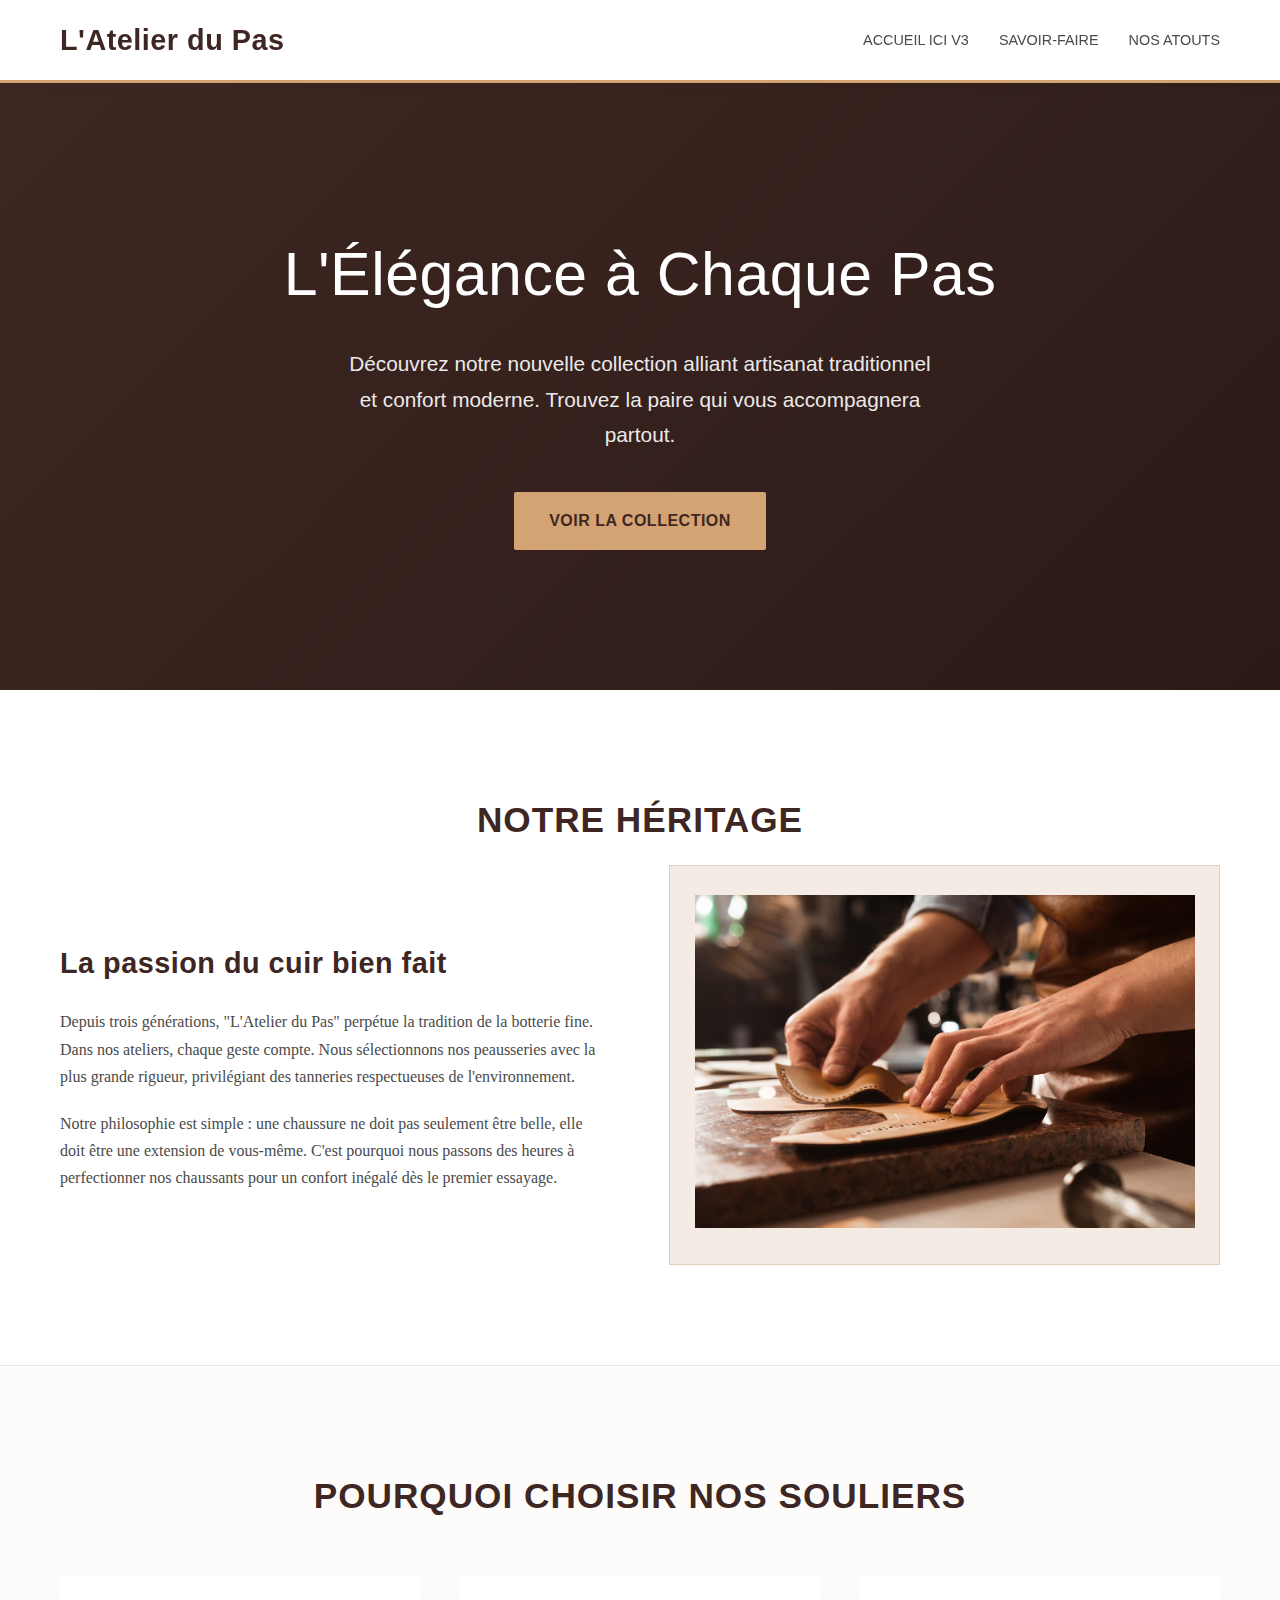
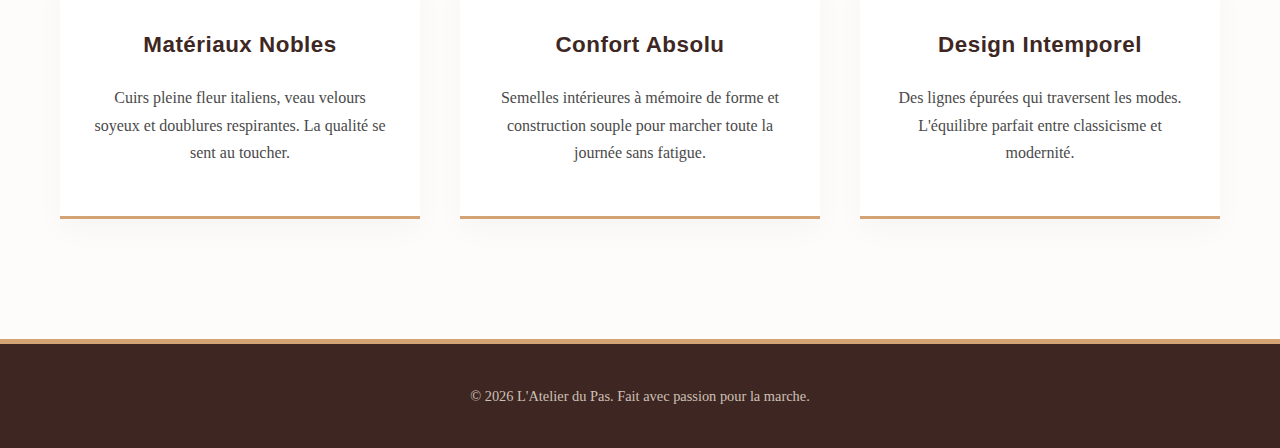
<file: index.html>
<!doctype html>
<html lang="fr">
  <head>
    <meta charset="UTF-8" />
    <meta name="viewport" content="width=device-width, initial-scale=1.0" />
    <meta
      name="description"
      content="L'Atelier du Pas - Chaussures artisanales alliant style, confort et matériaux nobles."
    />
    <link rel="stylesheet" href="css/style.css" />
    <script src="js/script.js" defer></script>
    <title>L'Atelier du Pas | Chaussures Artisanales</title>
  </head>
  <body>
    <header>
      <div class="container navbar">
        <div class="logo">L'Atelier du Pas</div>
        <button class="menu-toggle" aria-label="Ouvrir le menu">☰</button>
        <nav>
          <ul class="nav-links">
            <li><a href="#hero">Accueil ici v3</a></li>
            <li><a href="#about">Savoir-Faire</a></li>
            <li><a href="#features">Nos Atouts</a></li>
          </ul>
        </nav>
      </div>
    </header>

    <main>
      <section id="hero">
        <div class="container">
          <h1>L'Élégance à Chaque Pas</h1>
          <p>
            Découvrez notre nouvelle collection alliant artisanat traditionnel
            et confort moderne. Trouvez la paire qui vous accompagnera partout.
          </p>
          <a href="collection.html" class="btn">Voir la Collection</a>
        </div>
      </section>

      <section id="about">
        <div class="container">
          <h2 class="section-title">Notre Héritage</h2>
          <div class="about-content">
            <div class="about-text">
              <h3>La passion du cuir bien fait</h3>
              <p>
                Depuis trois générations, "L'Atelier du Pas" perpétue la
                tradition de la botterie fine. Dans nos ateliers, chaque geste
                compte. Nous sélectionnons nos peausseries avec la plus grande
                rigueur, privilégiant des tanneries respectueuses de
                l'environnement.
              </p>
              <p style="margin-top: 20px">
                Notre philosophie est simple : une chaussure ne doit pas
                seulement être belle, elle doit être une extension de vous-même.
                C'est pourquoi nous passons des heures à perfectionner nos
                chaussants pour un confort inégalé dès le premier essayage.
              </p>
            </div>
            <div class="about-image">
              <p><img width="500px" src="img/Cuir_080.jpg" alt="" /></p>
            </div>
          </div>
        </div>
      </section>

      <section id="features">
        <div class="container">
          <h2 class="section-title">Pourquoi Choisir Nos Souliers</h2>
          <div class="features-grid">
            <article class="feature-card">
              <h3>Matériaux Nobles</h3>
              <p>
                Cuirs pleine fleur italiens, veau velours soyeux et doublures
                respirantes. La qualité se sent au toucher.
              </p>
            </article>

            <article class="feature-card">
              <h3>Confort Absolu</h3>
              <p>
                Semelles intérieures à mémoire de forme et construction souple
                pour marcher toute la journée sans fatigue.
              </p>
            </article>

            <article class="feature-card">
              <h3>Design Intemporel</h3>
              <p>
                Des lignes épurées qui traversent les modes. L'équilibre parfait
                entre classicisme et modernité.
              </p>
            </article>
          </div>
        </div>
      </section>
    </main>

    <footer>
      <div class="container">
        <p>&copy; 2026 L'Atelier du Pas. Fait avec passion pour la marche.</p>
      </div>
    </footer>
  </body>
</html>
</file>
<file: css/style.css>
/* =========================================
           1. Variables & Reset (Palette de couleurs "Cuir & Artisanat")
           ========================================= */
           :root {
            --primary-color: #3e2723;
            --secondary-color: #d4a373;
            --bg-color: #fdfcfb;
            --text-color: #4a4a4a;
            --white: #ffffff;
            --max-width: 1200px;
        }

        * {
            margin: 0;
            padding: 0;
            box-sizing: border-box;
            font-family: 'Georgia', 'Times New Roman', Times, serif; 
        }

        body {
            background-color: var(--bg-color);
            color: var(--text-color);
            line-height: 1.7;
        }

        a {
            text-decoration: none;
            color: inherit;
        }

        ul {
            list-style: none;
        }

        h1, h2, h3, .logo, .btn {
            font-family: 'Segoe UI', Tahoma, Geneva, Verdana, sans-serif;
            letter-spacing: 0.5px;
        }

        .container {
            max-width: var(--max-width);
            margin: 0 auto;
            padding: 0 20px;
        }

        .section-title {
            text-align: center;
            font-size: 2.2rem;
            margin-bottom: 1rem;
            color: var(--primary-color);
            text-transform: uppercase;
            letter-spacing: 1px;
        }

        /* =========================================
           2. Header & Navigation
           ========================================= */
        header {
            background-color: var(--white);
            box-shadow: 0 2px 10px rgba(0,0,0,0.05);
            position: sticky;
            top: 0;
            z-index: 1000;
            border-bottom: 3px solid var(--secondary-color);
        }

        .navbar {
            display: flex;
            justify-content: space-between;
            align-items: center;
            height: 80px;
        }

        .logo {
            font-size: 1.8rem;
            font-weight: 700;
            color: var(--primary-color);
        }

        .nav-links {
            display: flex;
            gap: 30px;
        }

        .nav-links a {
            font-weight: 500;
            text-transform: uppercase;
            font-size: 0.9rem;
            transition: color 0.3s ease;
            font-family: 'Segoe UI', sans-serif;
        }

        .nav-links a:hover {
            color: var(--secondary-color);
        }

        .menu-toggle {
            display: none;
            cursor: pointer;
            font-size: 1.8rem;
            background: none;
            border: none;
            color: var(--primary-color);
        }

        /* =========================================
           3. Section Hero (Présentation principale)
           ========================================= */
        #hero {
            background: linear-gradient(135deg, var(--primary-color) 0%, #2c1a16 100%);
            color: var(--white);
            padding: 140px 20px;
            text-align: center;
        }

        #hero h1 {
            font-size: 3.8rem;
            margin-bottom: 20px;
            font-weight: 300;
        }

        #hero p {
            font-size: 1.3rem;
            max-width: 600px;
            margin: 0 auto 40px auto;
            opacity: 0.9;
            font-family: 'Segoe UI', sans-serif;
        }

        .btn {
            display: inline-block;
            background-color: var(--secondary-color);
            color: var(--primary-color);
            padding: 15px 35px;
            border-radius: 2px;
            font-weight: bold;
            text-transform: uppercase;
            transition: all 0.3s ease;
        }

        .btn:hover {
            background-color: var(--white);
            color: var(--primary-color);
            box-shadow: 0 5px 15px rgba(0,0,0,0.2);
        }

        /* =========================================
           4. Section À Propos (Notre Savoir-Faire)
           ========================================= */
        #about {
            padding: 100px 0;
            background-color: var(--white);
        }

        .about-content {
            display: flex;
            gap: 60px;
            align-items: center;
        }

        .about-text {
            flex: 1;
        }

        .about-text h3 {
            font-size: 1.8rem;
            margin-bottom: 20px;
            color: var(--primary-color);
        }

        .about-image {
            flex: 1;
            background-color: #f4ece4;
            height: 400px;
            display: flex;
            align-items: center;
            justify-content: center;
            color: var(--secondary-color);
            border: 1px solid #e0d0c0;
            font-style: italic;
        }

        /* =========================================
           5. Section Atouts (Pourquoi nous choisir)
           ========================================= */
        #features {
            padding: 100px 0;
            background-color: var(--bg-color);
            border-top: 1px solid #ede6e0;
            /* Ajout d'un padding en bas plus important vu qu'il n'y a plus la section contact après */
            padding-bottom: 120px; 
        }

        .features-grid {
            display: grid;
            grid-template-columns: repeat(auto-fit, minmax(300px, 1fr));
            gap: 40px;
            margin-top: 50px;
        }

        .feature-card {
            background-color: var(--white);
            padding: 50px 30px;
            border-bottom: 3px solid var(--secondary-color);
            box-shadow: 0 10px 30px rgba(0,0,0,0.03);
            text-align: center;
            transition: transform 0.3s ease;
        }

        .feature-card:hover {
            transform: translateY(-5px);
        }

        .feature-card h3 {
            margin-bottom: 20px;
            color: var(--primary-color);
            font-size: 1.4rem;
        }

        /* =========================================
           6. Footer
           ========================================= */
        footer {
            background-color: var(--primary-color);
            color: #cec0b5;
            text-align: center;
            padding: 40px 0;
            font-size: 0.9rem;
            border-top: 5px solid var(--secondary-color);
        }

        /* =========================================
           7. Responsive Design (Mobile & Tablette)
           ========================================= */
        @media (max-width: 768px) {
            .nav-links {
                display: none; 
                flex-direction: column;
                position: absolute;
                top: 80px;
                left: 0;
                width: 100%;
                background-color: var(--white);
                text-align: center;
                box-shadow: 0 4px 6px rgba(0,0,0,0.1);
                padding: 20px 0;
            }

            .nav-links.active {
                display: flex;
            }

            .nav-links li {
                padding: 15px 0;
            }

            .menu-toggle {
                display: block;
            }

            #hero h1 {
                font-size: 2.8rem;
            }

            #hero p {
                font-size: 1.1rem;
            }

            .about-content {
                flex-direction: column;
            }

            .about-image {
                width: 100%;
                height: 300px;
            }
        }
</file>
